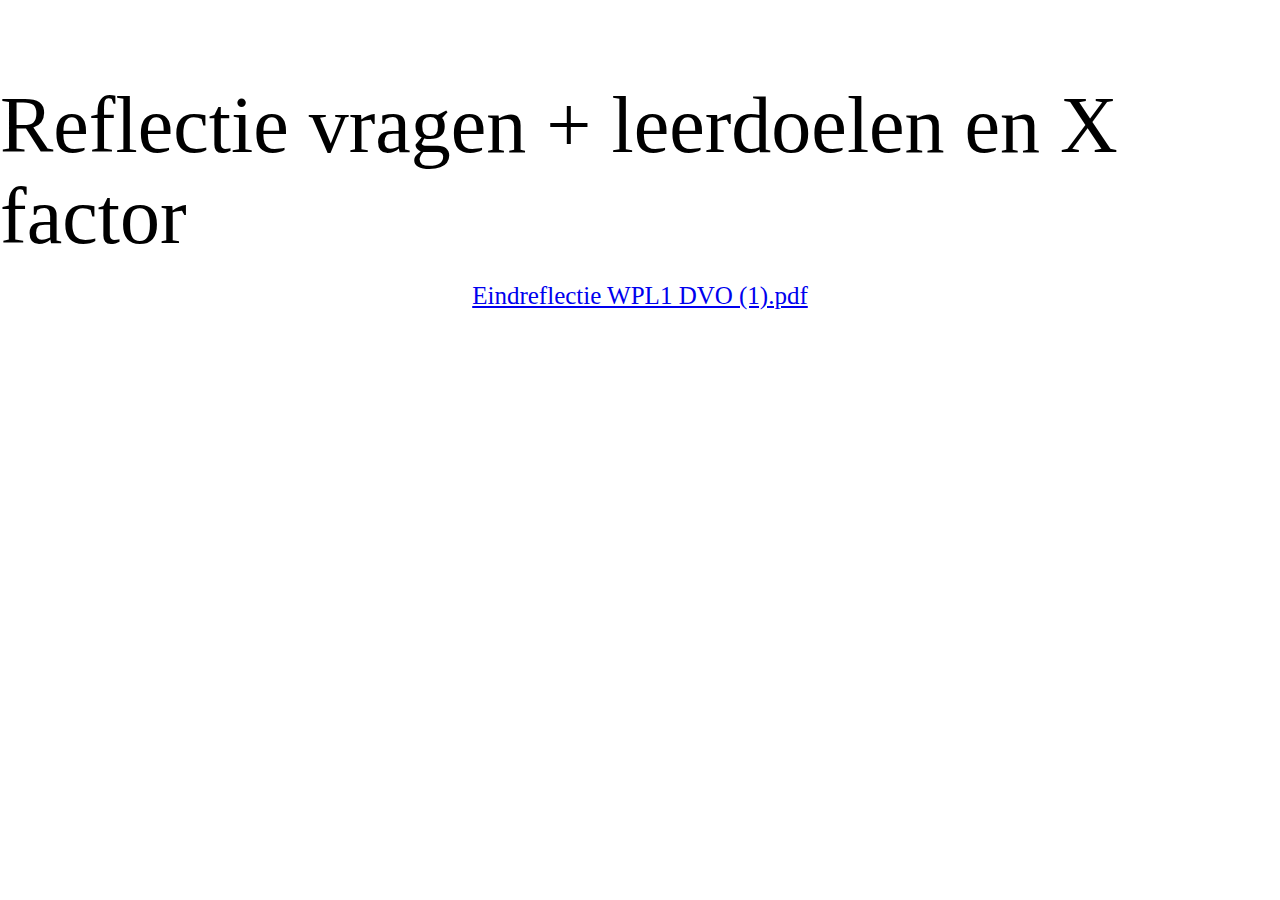
<file: portfolio/index.html>
<!DOCTYPE html>
<html lang="en">
<head>
    <meta charset="UTF-8">
    <title>portfolio</title>
    <meta name="viewport" content="width=device-width, initial-scale=1.0"/>
    <link rel="stylesheet" href="portfolio.css">
</head>
<body>
<p class="tekst">Reflectie vragen + leerdoelen en X factor</p>

<a class="link" href="assets/eindreflectie-wpl1-dvo.pdf" target="_blank">
    Eindreflectie WPL1 DVO (1).pdf
</a>

</body>
</html>
</file>
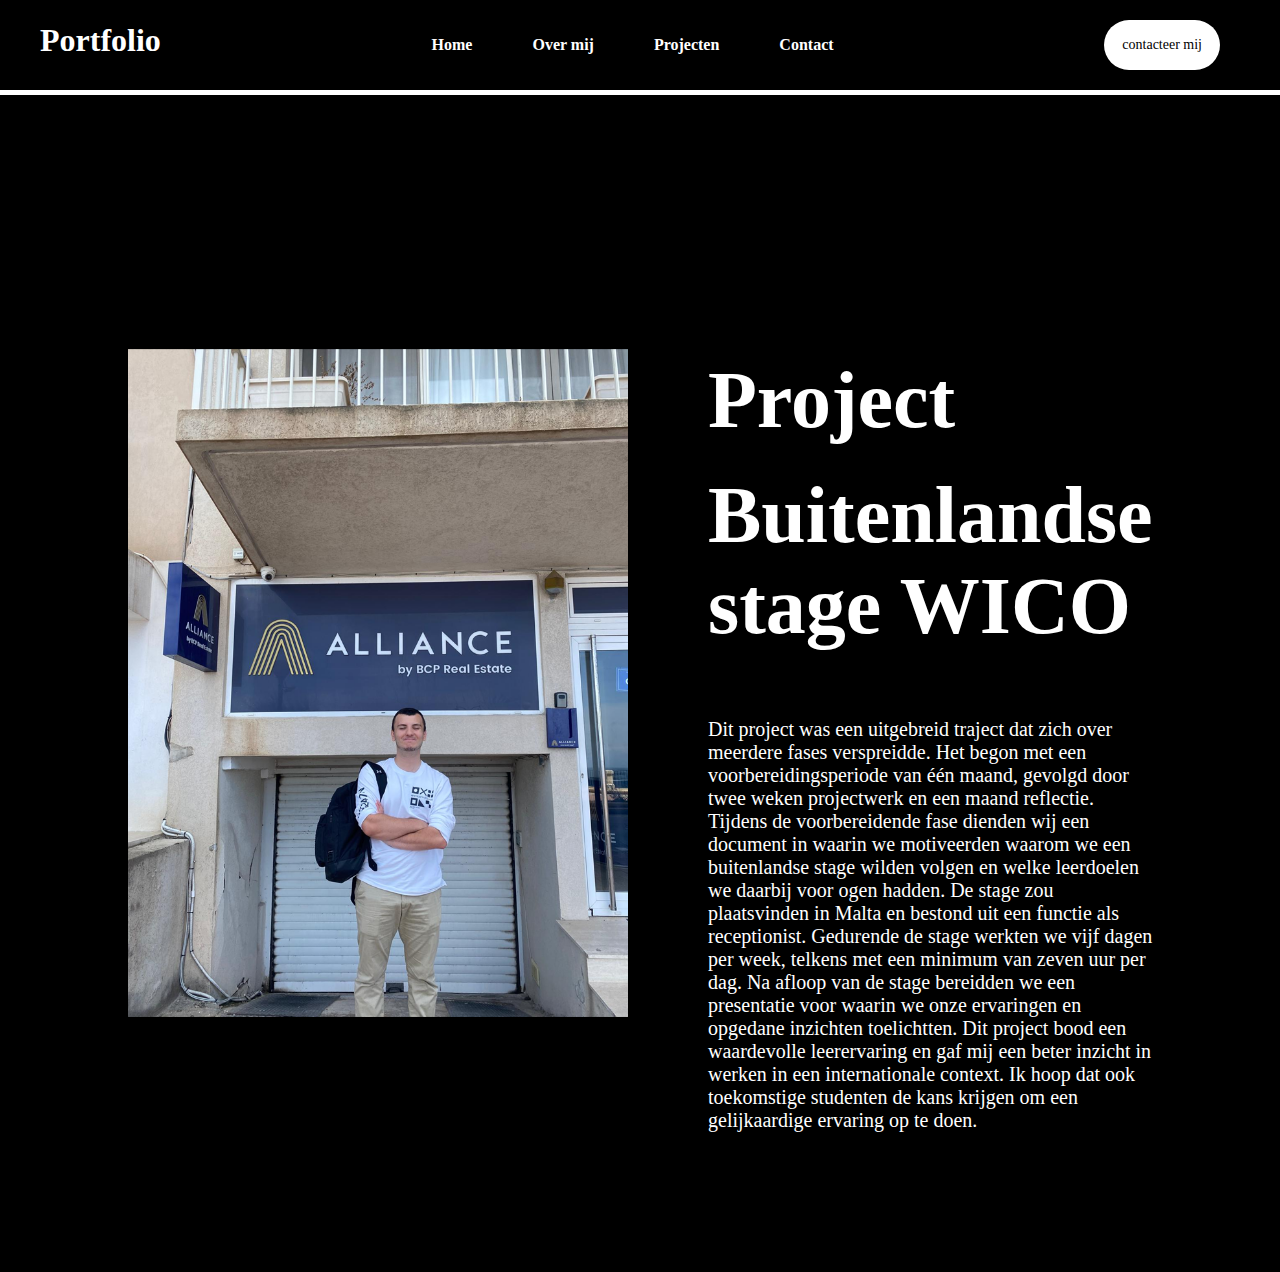
<file: homepage/project-wico.html>
<!DOCTYPE html>
<html lang="en">
<head>
    <meta charset="UTF-8">
    <title>Title</title>
    <meta name="viewport" content="width=device-width, initial-scale=1.0"/>
    <link rel="stylesheet" href="project-wico.css">
</head>
<body>
<header class="navigatiebalk">

    <h1 class="portfolio">Portfolio</h1>
    <nav>
        <ul class="nav-lijst">
            <li class="nav-item"><a href="index.html" class="nav-link">Home</a></li>
            <li class="nav-item"><a href="over-mij.html" class="nav-link">Over mij</a></li>
            <li class="nav-item"><a href="projecten.html" class="nav-link">Projecten</a></li>
            <li class="nav-item"><a href="contact.html" class="nav-link">Contact</a></li>
        </ul>
    </nav>

    <a href="contact.html" class="contact-button">contacteer mij</a>
</header>
<div class="onderscheidingsbalk"></div>

<section class="project">
    <img src="assets/foto 8.png" alt=""/>

    <div class="teksteninfo">
        <h1>Project</h1>
        <h2>Buitenlandse stage WICO</h2>
        <p>Dit project was een uitgebreid traject dat zich over meerdere fases verspreidde. Het begon met een voorbereidingsperiode
            van één maand, gevolgd door twee weken projectwerk en een maand reflectie. Tijdens de voorbereidende fase dienden wij
            een document in waarin we motiveerden waarom we een buitenlandse stage wilden volgen en welke leerdoelen we daarbij voor
            ogen hadden. De stage zou plaatsvinden in Malta en bestond uit een functie als receptionist. Gedurende de stage werkten
            we vijf dagen per week, telkens met een minimum van zeven uur per dag. Na afloop van de stage bereidden we een presentatie
            voor waarin we onze ervaringen en opgedane inzichten toelichtten. Dit project bood een waardevolle leerervaring en gaf mij
            een beter inzicht in werken in een internationale context. Ik hoop dat ook toekomstige studenten de kans krijgen om een gelijkaardige
            ervaring op te doen.
        </p>
    </div>
</section>


</body>
</html>
</file>
<file: portfolio/portfolio.css>
* {
    box-sizing: border-box;
    margin: 0;
    padding: 0;
}
.tekst {
    display: flex;
    font-size: 80px;
    justify-content: center;
    align-items: center;
    margin-top: 80px;
}
.link {
    font-size: 25px;
    display: flex;
    align-items: center;
    justify-content: center;
    margin-top: 20px;
}
</file>
<file: homepage/project-wico.css>
* {
    /*
    padding: 0;
    margin: 0;
    */
    box-sizing: border-box;
}
body {
    background-color: black;
    margin: 0;
    padding: 0;
}
.portfolio {
    margin-left: 40px;
    margin-top: 22px;
    color: white;
}
.navigatiebalk {
    background: black;
    display: flex;
}
.navigatiebalk nav {
    width: 100%;
}
.nav-link {
    color: white;
    text-decoration: none;

}
.navigatiebalk ul {
    display: flex;
    width: 100%;
    gap: 60px;
    list-style: none;
    padding: 20px;
    justify-content: center;
    font-weight: bold;
}
.onderscheidingsbalk {
    width: 100%;
    background-color: white;
    height: 5px;
}
.contact-button {
    background-color: white;
    color: black;
    text-decoration: none;
    display: flex;
    align-items: center;
    justify-content: center;
    border: none;
    border-radius: 999px;
    cursor: pointer;
    padding: 8px 18px;
    font-size: 14px;
    font-weight: 400;
    margin-right: 60px;
    margin-bottom: 20px;
    margin-top: 20px;
    white-space: nowrap;
}
.teksteninfo h1 {
    font-size: 80px;
    color: white;
    margin-top: 140px;
}
.teksteninfo h2 {
    font-size: 80px;
    color: white;
    margin-top: -30px;
}
.teksteninfo p {
    font-size: 20px;
    color: white;
}
.project{
    display: flex;
    align-items: center;
    gap: 80px;
    padding: 120px 10%;
}
.project img{
    height: 700px;
    width: 500px;
    max-width: 100%;
    object-fit: cover;
}
.foto-bedrijf {
    margin-left: 24%;
    margin-bottom: 40px;
}
.footer {
    text-align: center;
    margin: 40px 0;
}
.footer a {
    color: white;
    font-size: 20px;
    text-decoration: underline;
}
</file>
